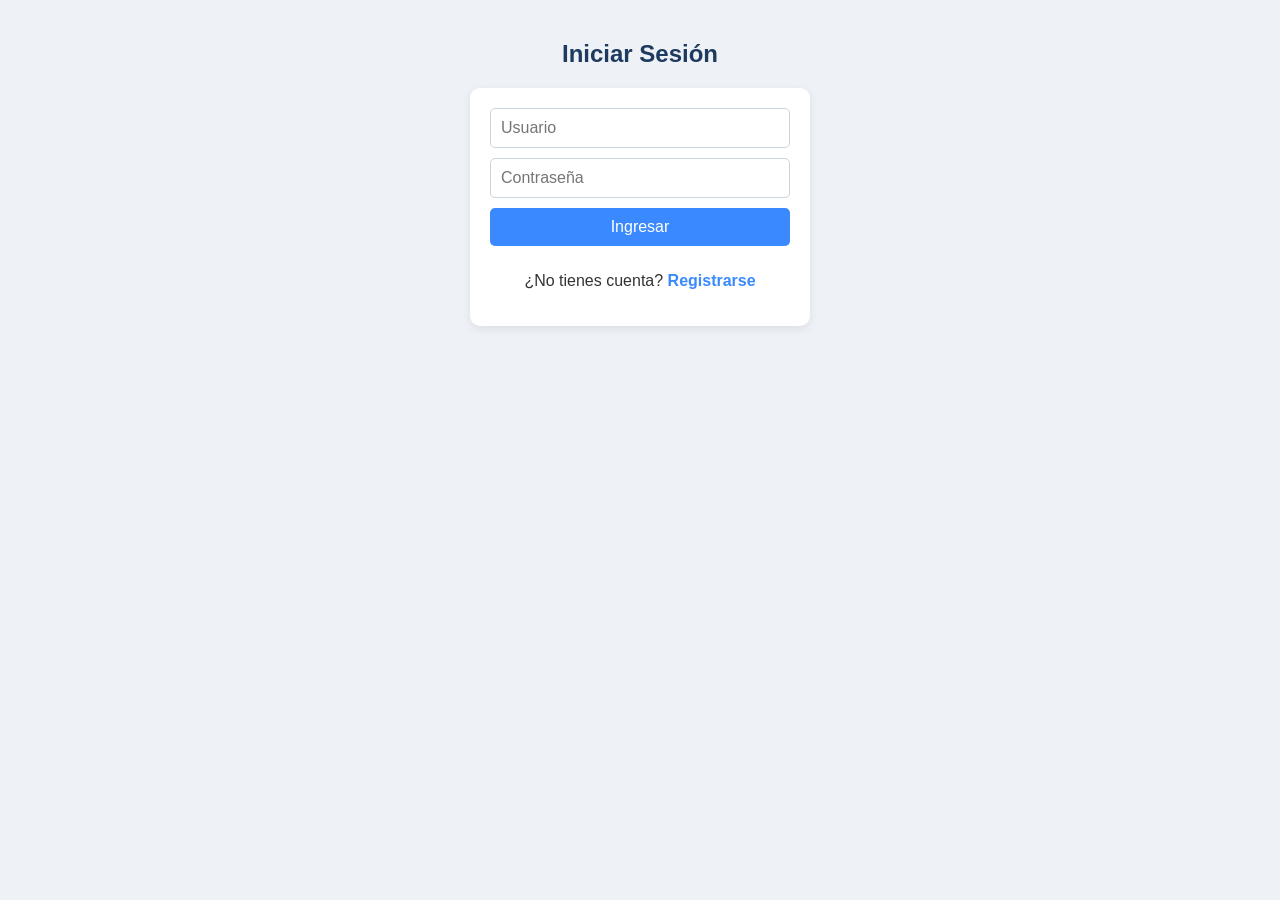
<file: login.html>
<!DOCTYPE html>
<html lang="es">
<head>
    <meta charset="UTF-8">
    <meta name="viewport" content="width=device-width, initial-scale=1.0">
    <title>Login</title>
    <link rel="stylesheet" href="css/styles.css">
</head>
<body>

    <h2>Iniciar Sesión</h2>

    <form id="loginForm">

        <input 
            type="text" 
            id="loginUsername"
            placeholder="Usuario"
            required
        >

        <input 
            type="password" 
            id="loginPassword"
            placeholder="Contraseña"
            required
        >

        <button type="submit">
            Ingresar
        </button>
        <p>
    ¿No tienes cuenta?
    <a href="register.html">Registrarse</a>
</p>

    </form>

    <script src="js/auth.js"></script>

</body>
</html>
</file>
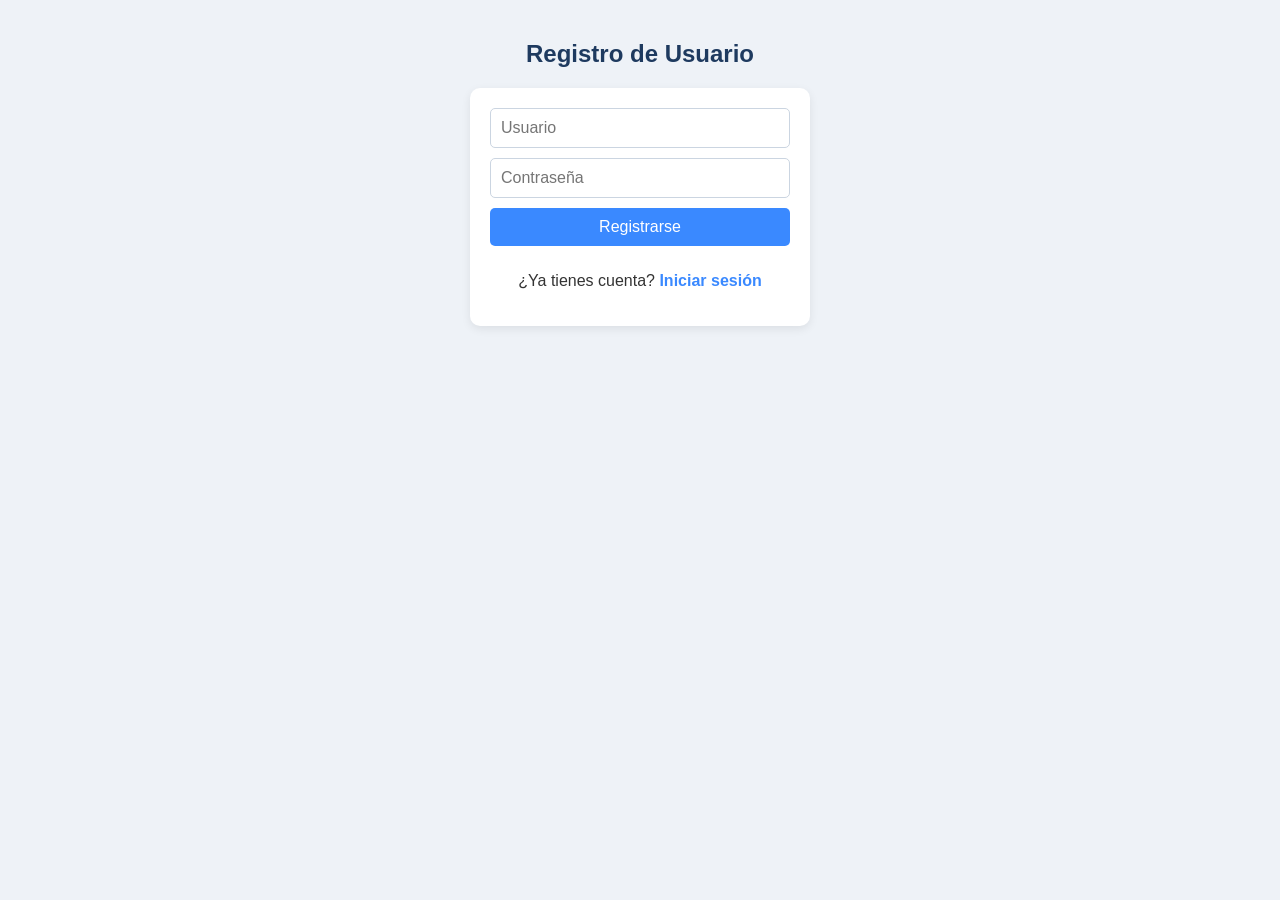
<file: register.html>
<!DOCTYPE html>
<html lang="es">
<head>
    <meta charset="UTF-8">
    <meta name="viewport" content="width=device-width, initial-scale=1.0">
    <title>Registro</title>
    <link rel="stylesheet" href="css/styles.css">
</head>
<body>

    <h2>Registro de Usuario</h2>

    <form id="registerForm">

        <input 
            type="text" 
            id="username" 
            placeholder="Usuario"
            required
        >

        <input 
            type="password" 
            id="password" 
            placeholder="Contraseña"
            required
        >

        <button type="submit">
            Registrarse
        </button>
        <p>
    ¿Ya tienes cuenta?
    <a href="login.html">Iniciar sesión</a>
</p>

    </form>

    <script src="js/auth.js"></script>

</body>
</html>
</file>
<file: css/styles.css>
body{
    font-family: Arial, sans-serif;
    margin: 0;
    padding: 0;
    background: #eef2f7;
    color: #333;
}

header{
    background: #1e3a5f;
    color: white;
    padding: 15px;
    display: flex;
    justify-content: space-between;
    align-items: center;
    box-shadow: 0 2px 8px rgba(0,0,0,0.1);
}

nav a,
nav button{
    color: white;
    background: transparent;
    border: none;
    cursor: pointer;
    margin-left: 10px;
    text-decoration: none;
    font-size: 16px;
    transition: 0.3s;
}

nav a:hover,
nav button:hover{
    color: #90caf9;
}

main{
    padding: 20px;
}

form{
    display: flex;
    flex-direction: column;
    gap: 10px;
    margin-bottom: 20px;
    width: 300px;
    margin: auto;
    background: white;
    padding: 20px;
    border-radius: 10px;
    box-shadow: 0 3px 10px rgba(0,0,0,0.08);
}

input,
textarea,
button{
    padding: 10px;
    font-size: 16px;
}

input,
textarea{
    border: 1px solid #cbd5e1;
    border-radius: 5px;
    outline: none;
}

input:focus,
textarea:focus{
    border-color: #3a89ff;
    box-shadow: 0 0 5px rgba(58,137,255,0.3);
}

button{
    cursor: pointer;
    background: #3a89ff;
    color: white;
    border: none;
    border-radius: 5px;
    transition: 0.3s;
}

button:hover{
    background: #2563eb;
}

.post{
    background: white;
    padding: 15px;
    margin-bottom: 15px;
    border-radius: 8px;
    box-shadow: 0 2px 8px rgba(0,0,0,0.08);
}

.post h3{
    margin-top: 0;
    color: #1e3a5f;
}

.actions{
    margin-top: 10px;
}

.actions button{
    margin-right: 10px;
}

h2{
    text-align: center;
    margin-top: 40px;
    color: #1e3a5f;
}

form p{
    text-align: center;
}

form a{
    color: #3a89ff;
    text-decoration: none;
    font-weight: bold;
}

form a:hover{
    text-decoration: underline;
}
</file>
